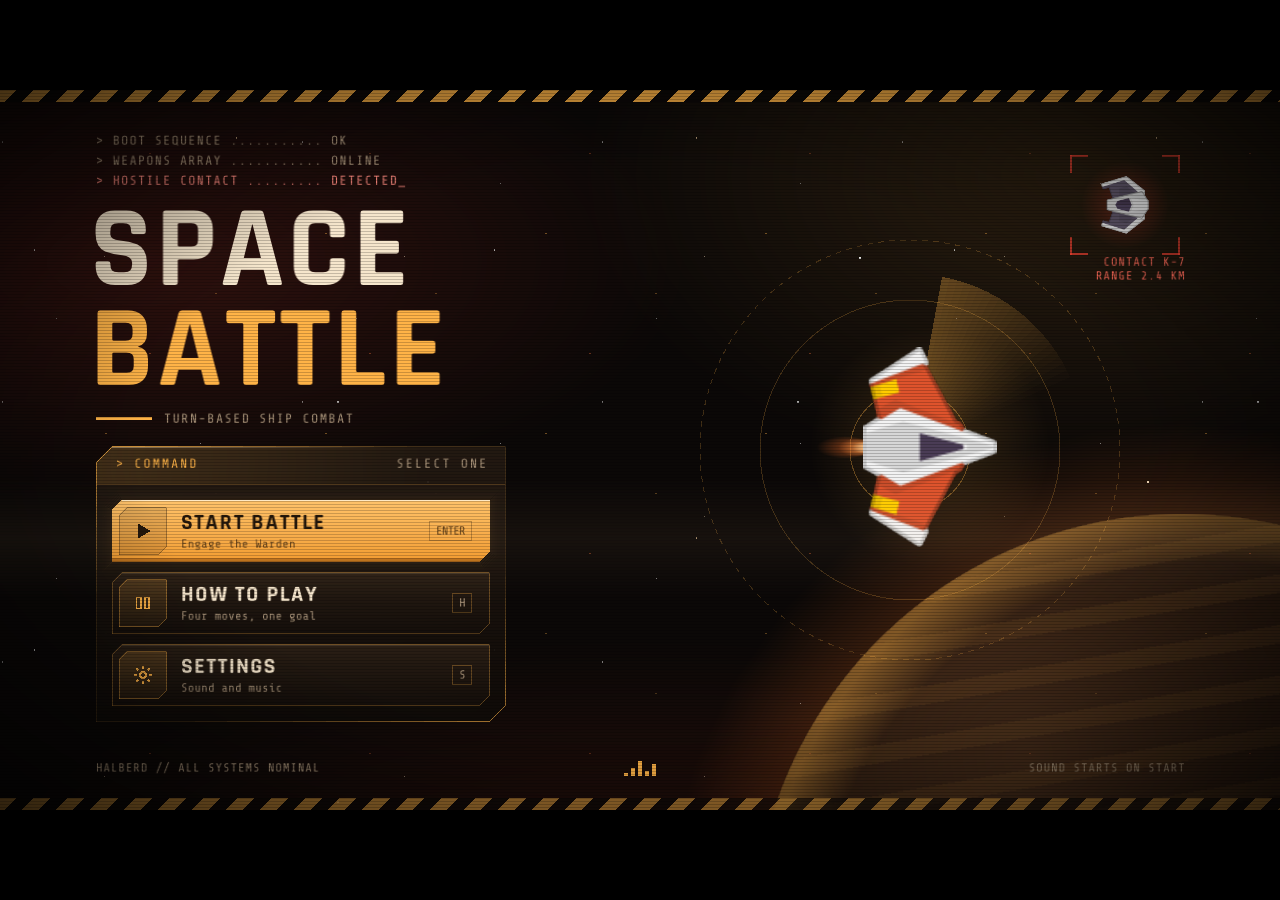
<file: index.html>
<!doctypehtml><html lang=en><head><meta charset=utf-8><meta content="width=device-width,initial-scale=1,maximum-scale=1,user-scalable=no"name=viewport><title>Space Battle</title><style>body,html{margin:0;height:100%;background:#0b0807;overflow:hidden}canvas{display:block;width:100vw;height:100vh;touch-action:none;outline:0}</style></head><body><canvas id=canvas oncontextmenu=event.preventDefault() tabindex=-1></canvas><script>var Module={canvas:document.getElementById("canvas")}</script><script async src=index.js></script></body></html>
</file>
